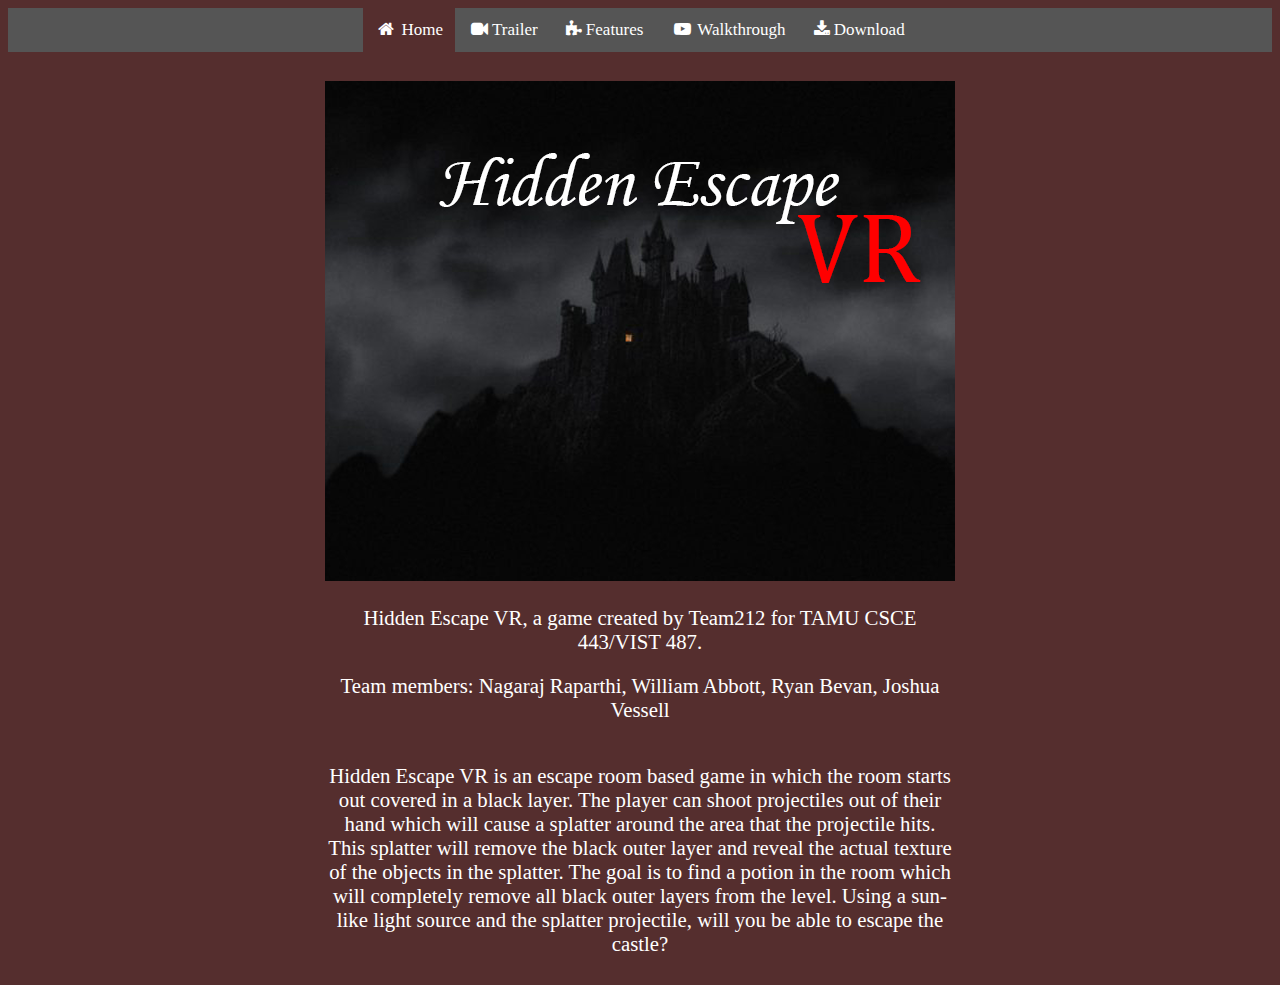
<file: index.html>
<!DOCTYPE html>
<html lang="en-US">
    <head>

        <link rel="stylesheet" href="index.css">
        <script src="index.js"></script>
        <link rel="stylesheet" href="https://cdnjs.cloudflare.com/ajax/libs/font-awesome/4.7.0/css/font-awesome.min.css">
        <title>Page Title</title>

    </head>
    <body>

        <div class="container">
            <div class="navbar">
                <a class="active" href="#" id="home" onclick="goHome()"><i class="fa fa-fw fa-home"></i> Home</a>
                <a href="#" id="pictures" onclick="goPictures()"><i class="fa fa-video-camera"></i> Trailer</a>
                <a href="#" id="gameplay" onclick="goGameplay()"><i class="fa fa-puzzle-piece"></i> Features</a>
                <a href="#" id="reviews" onclick="goReviews()"><i class="fa fa-fw fa-youtube-play"></i> Walkthrough</a>
				<a href="#" id="youtube" onclick="goYoutube()"><i class="fa fa-download"></i> Download</a>
            </div>
        </div>

        <div class="container">
            <div class="homeHeader">
                <p></p>
            </div>
        </div>

        <div class="container">
            <div class="homePicture">
                <img src="images/hiddenescapeVR.png" alt="Home Image">
            </div>
        </div>

        <div class="container">
            <div class="homeTextContainer">
                <p>Hidden Escape VR, a game created by Team212 for TAMU CSCE 443/VIST 487.</p>
				<p>Team members: Nagaraj Raparthi, William Abbott, Ryan Bevan, Joshua Vessell</p>
            </div>
        </div>   
		
		<div class="container">
            <div class="homeTextContainer">
                <p>Hidden Escape VR is an escape room based game in which the room starts out covered in a black layer. The player can shoot projectiles out of their hand which will cause a splatter around the area that the projectile hits. This splatter will remove the black outer layer and reveal the actual texture of the objects in the splatter. The goal is to find a potion in the room which will completely remove all black outer layers from the level. Using a sun-like light source and the splatter projectile, will you be able to escape the castle?</p>
            </div>
        </div>

    </body>
</html>
</file>
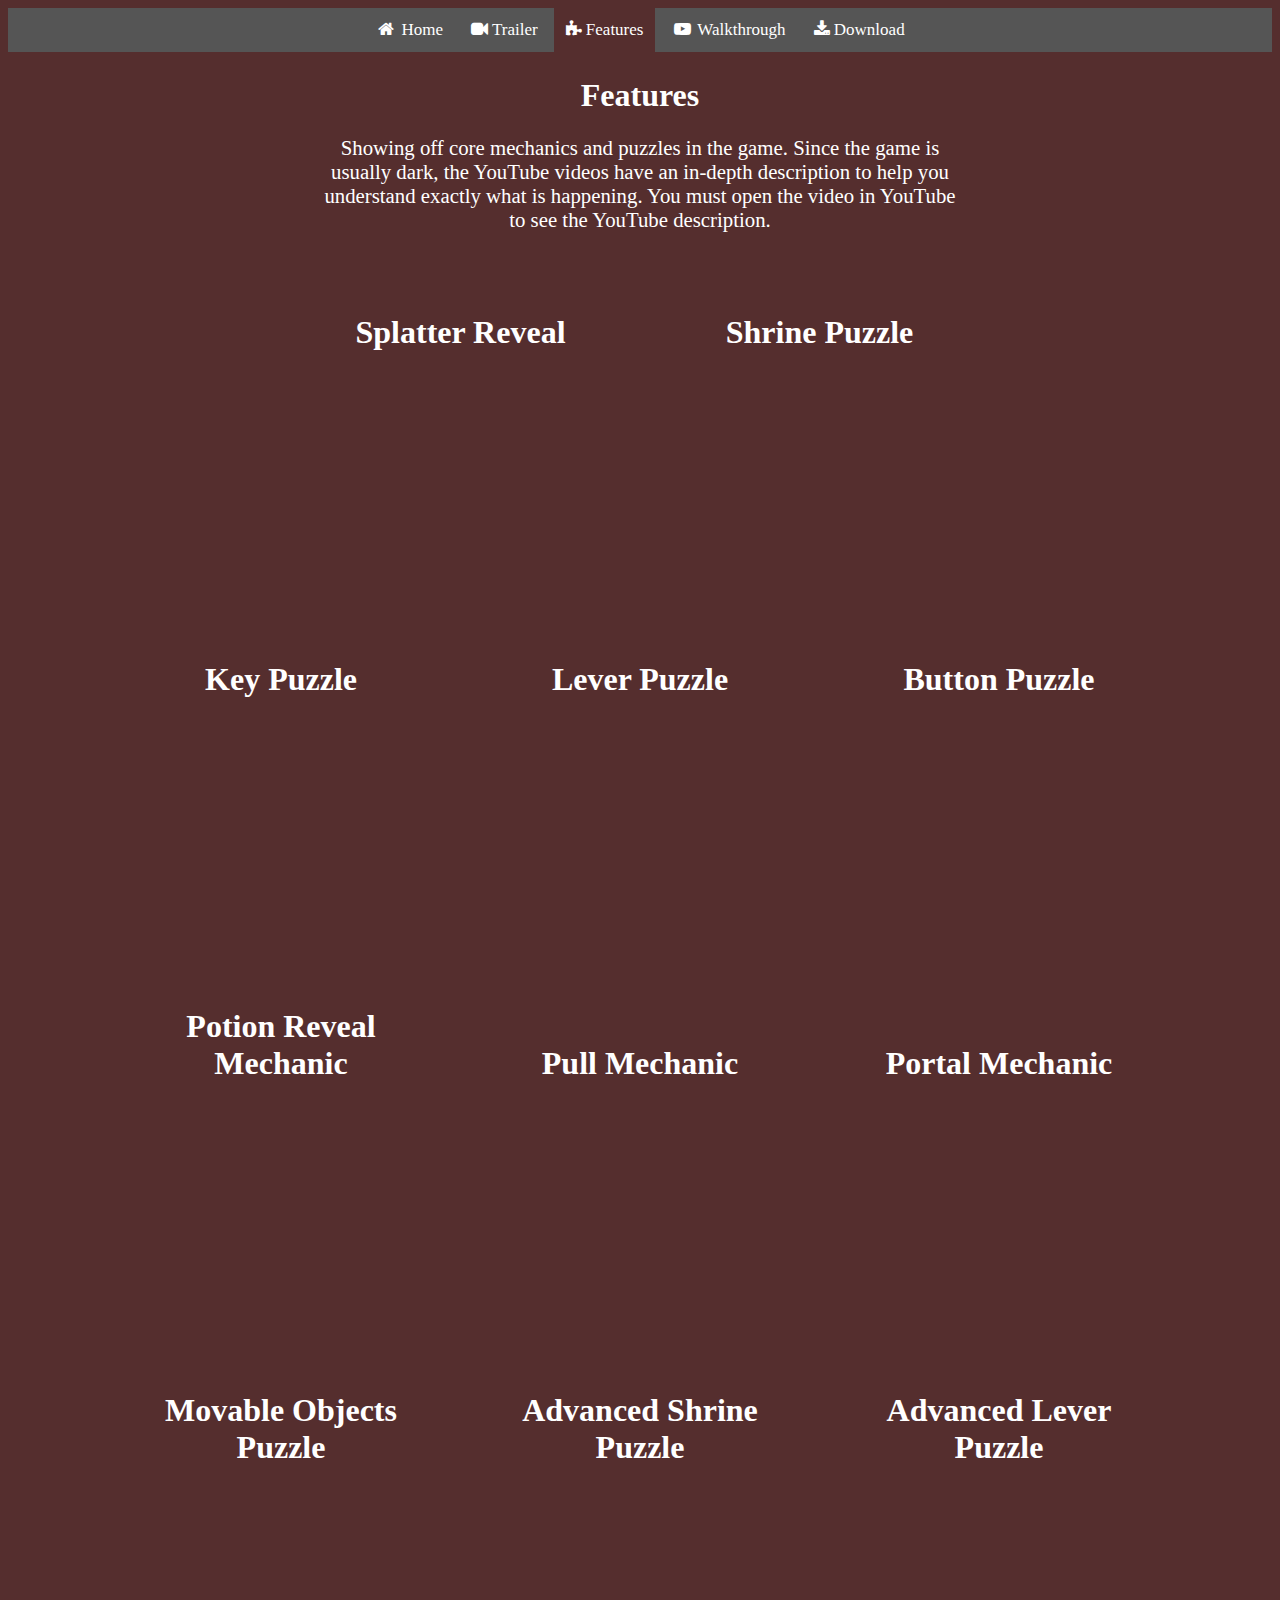
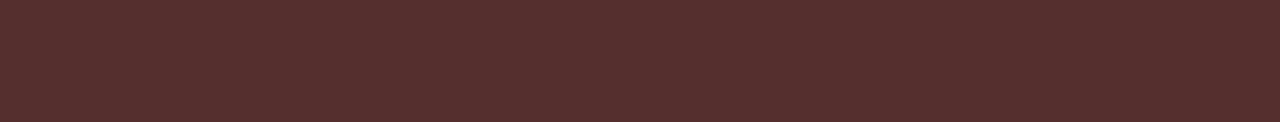
<file: gameplay.html>
<!DOCTYPE html>
<html lang="en-US">
    <head>

        <link rel="stylesheet" href="index.css">
        <script src="index.js"></script>
        <link rel="stylesheet" href="https://cdnjs.cloudflare.com/ajax/libs/font-awesome/4.7.0/css/font-awesome.min.css">
        <title>Page Title</title>

    </head>
    <body>

        <div class="container">
            <div class="navbar">
                <a href="#" id="home" onclick="goHome()"><i class="fa fa-fw fa-home"></i> Home</a>
                <a href="#" id="pictures" onclick="goPictures()"><i class="fa fa-video-camera"></i> Trailer</a>
                <a class="active" href="#" id="gameplay" onclick="goGameplay()"><i class="fa fa-puzzle-piece"></i> Features</a>
                <a href="#" id="reviews" onclick="goReviews()"><i class="fa fa-fw fa-youtube-play"></i> Walkthrough</a>
				<a href="#" id="youtube" onclick="goYoutube()"><i class="fa fa-download"></i> Download</a>
            </div>
        </div>
		
		<div class="container">
            <div class="homeHeader">
                <h1>Features</h1>
				<p>Showing off core mechanics and puzzles in the game. Since the game is usually dark, the YouTube videos have an in-depth description to help you understand exactly what is happening. You must open the video in YouTube to see the YouTube description.</p>
            </div>
        </div>
		
		<div class="container">
    
            <div class="containerPictures">
                <div class="pictureOne">
                    <h1 class="pictureOneHeader">Splatter Reveal</h1>
                    <iframe width="275" height="183" src="https://www.youtube.com/embed/CAEr_zlPB0g" frameborder="0" allow="accelerometer; autoplay; encrypted-media; gyroscope; picture-in-picture" allowfullscreen></iframe>
                </div>
            </div>

            <div class="containerPictures">
                <div class="pictureOne">
                    <h1 class="pictureOneHeader">Shrine Puzzle</h1>
                    <iframe width="275" height="183" src="https://www.youtube.com/embed/1LAlhjivvkY" frameborder="0" allow="accelerometer; autoplay; encrypted-media; gyroscope; picture-in-picture" allowfullscreen></iframe>
                </div>
            </div>
        </div>

        <div class="container">
            <div class="containerPictures">
                <div class="pictureOne">
                    <h1 class="pictureOneHeader">Key Puzzle</h1>
                    <iframe width="275" height="183" src="https://www.youtube.com/embed/6VWTTSIlyYs" frameborder="0" allow="accelerometer; autoplay; encrypted-media; gyroscope; picture-in-picture" allowfullscreen></iframe>
                </div>
            </div>
    
            <div class="containerPictures">
                <div class="pictureOne">
                    <h1 class="pictureOneHeader">Lever Puzzle</h1>
                    <iframe width="275" height="183" src="https://www.youtube.com/embed/RGVCUPLc60M" frameborder="0" allow="accelerometer; autoplay; encrypted-media; gyroscope; picture-in-picture" allowfullscreen></iframe>
                </div>
            </div>

            <div class="containerPictures">
                <div class="pictureOne">
                    <h1 class="pictureOneHeader">Button Puzzle</h1>
                    <iframe width="275" height="183" src="https://www.youtube.com/embed/wezx8KnTf_E" frameborder="0" allow="accelerometer; autoplay; encrypted-media; gyroscope; picture-in-picture" allowfullscreen></iframe>
                </div>
            </div>
        </div>
		
		<div class="container">
            <div class="containerPictures">
                <div class="pictureOne">
                    <h1 class="pictureOneHeader">Potion Reveal Mechanic</h1>
                    <iframe width="275" height="183" src="https://www.youtube.com/embed/ebutuoSfI3g" frameborder="0" allow="accelerometer; autoplay; encrypted-media; gyroscope; picture-in-picture" allowfullscreen></iframe>
                </div>
            </div>
    
            <div class="containerPictures">
                <div class="pictureOne">
                    <h1 class="pictureOneHeader">Pull Mechanic</h1>
                    <iframe width="275" height="183" src="https://www.youtube.com/embed/8xpwdk20iCI" frameborder="0" allow="accelerometer; autoplay; encrypted-media; gyroscope; picture-in-picture" allowfullscreen></iframe>
                </div>
            </div>

            <div class="containerPictures">
                <div class="pictureOne">
                    <h1 class="pictureOneHeader">Portal Mechanic</h1>
                    <iframe width="275" height="183" src="https://www.youtube.com/embed/wT3bZzhH9c8" frameborder="0" allow="accelerometer; autoplay; encrypted-media; gyroscope; picture-in-picture" allowfullscreen></iframe>
                </div>
            </div>
        </div>
		
		<div class="container">
            <div class="containerPictures">
                <div class="pictureOne">
                    <h1 class="pictureOneHeader">Movable Objects Puzzle</h1>
                    <iframe width="275" height="183" src="https://www.youtube.com/embed/xIKnDYlK7kQ" frameborder="0" allow="accelerometer; autoplay; encrypted-media; gyroscope; picture-in-picture" allowfullscreen></iframe>
                </div>
            </div>
    
            <div class="containerPictures">
                <div class="pictureOne">
                    <h1 class="pictureOneHeader">Advanced Shrine Puzzle</h1>
                    <iframe width="275" height="183" src="https://www.youtube.com/embed/wfU23G7hpoY" frameborder="0" allow="accelerometer; autoplay; encrypted-media; gyroscope; picture-in-picture" allowfullscreen></iframe>
                </div>
            </div>

            <div class="containerPictures">
                <div class="pictureOne">
                    <h1 class="pictureOneHeader">Advanced Lever Puzzle</h1>
                    <iframe width="275" height="183" src="https://www.youtube.com/embed/RQn-gRNIzLc" frameborder="0" allow="accelerometer; autoplay; encrypted-media; gyroscope; picture-in-picture" allowfullscreen></iframe>
                </div>
            </div>
        </div>

    </body>
</html>
</file>
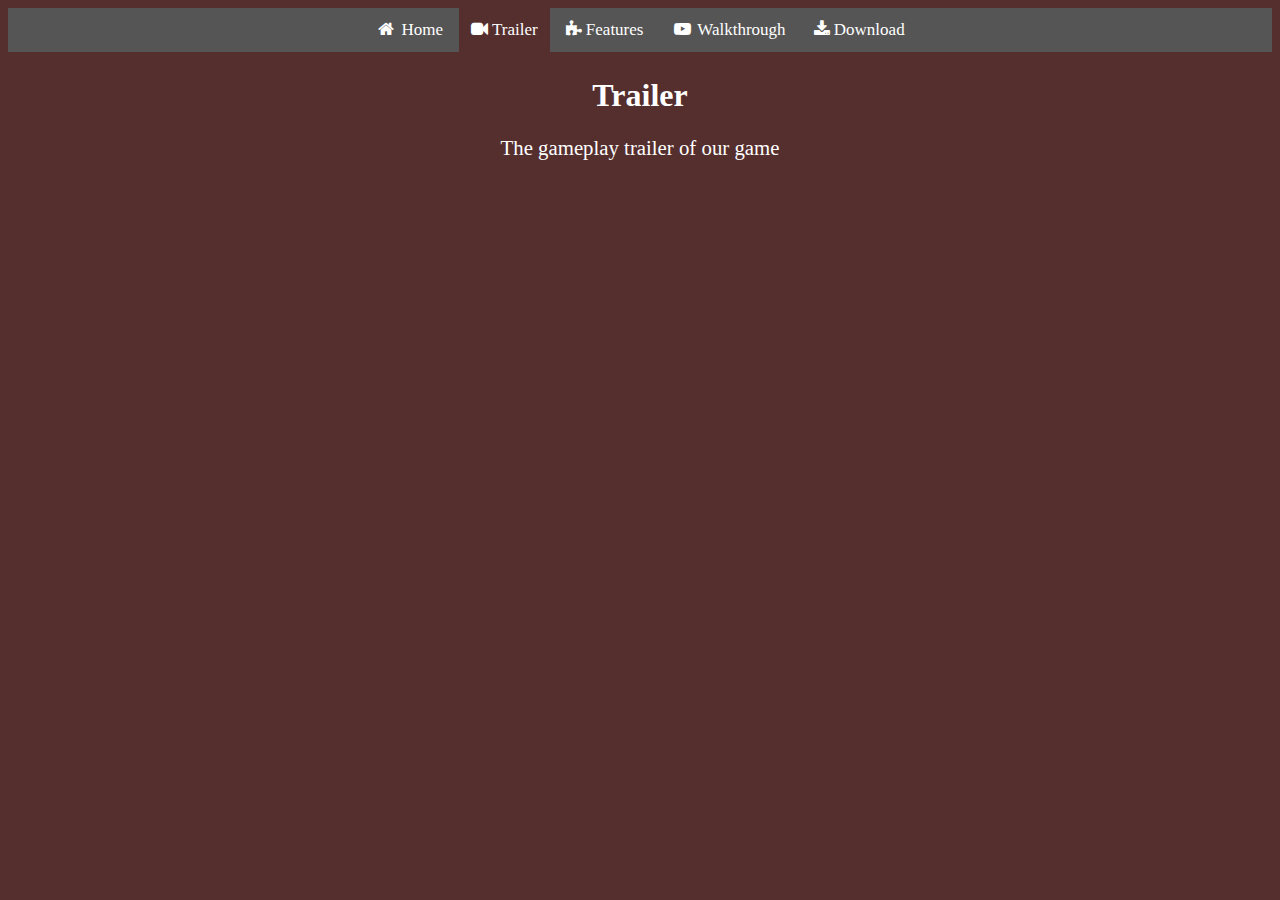
<file: pictures.html>
<!DOCTYPE html>
<html lang="en-US">
    <head>

        <link rel="stylesheet" href="index.css">
        <script src="index.js"></script>
        <link rel="stylesheet" href="https://cdnjs.cloudflare.com/ajax/libs/font-awesome/4.7.0/css/font-awesome.min.css">
        <title>Page Title</title>

    </head>
    <body>

        <div class="container">
            <div class="navbar">
                <a href="#" id="home" onclick="goHome()"><i class="fa fa-fw fa-home"></i> Home</a>
                <a class="active" href="#" id="pictures" onclick="goPictures()"><i class="fa fa-video-camera"></i> Trailer</a>
                <a href="#" id="gameplay" onclick="goGameplay()"><i class="fa fa-puzzle-piece"></i> Features</a>
                <a href="#" id="reviews" onclick="goReviews()"><i class="fa fa-fw fa-youtube-play"></i> Walkthrough</a>
				<a href="#" id="youtube" onclick="goYoutube()"><i class="fa fa-download"></i> Download</a>
            </div>
        </div>
		
		<div class="container">
            <div class="homeHeader">
                <h1>Trailer</h1>
				<p>The gameplay trailer of our game</p>
            </div>
        </div>
		
        <div class="container">
            <div class="homePicture">
                <iframe width="560" height="315" src="https://www.youtube.com/embed/k4mk8eTbEcA" frameborder="0" allow="accelerometer; autoplay; encrypted-media; gyroscope; picture-in-picture" allowfullscreen></iframe>
            </div>
        </div>
		

    </body>
</html>
</file>
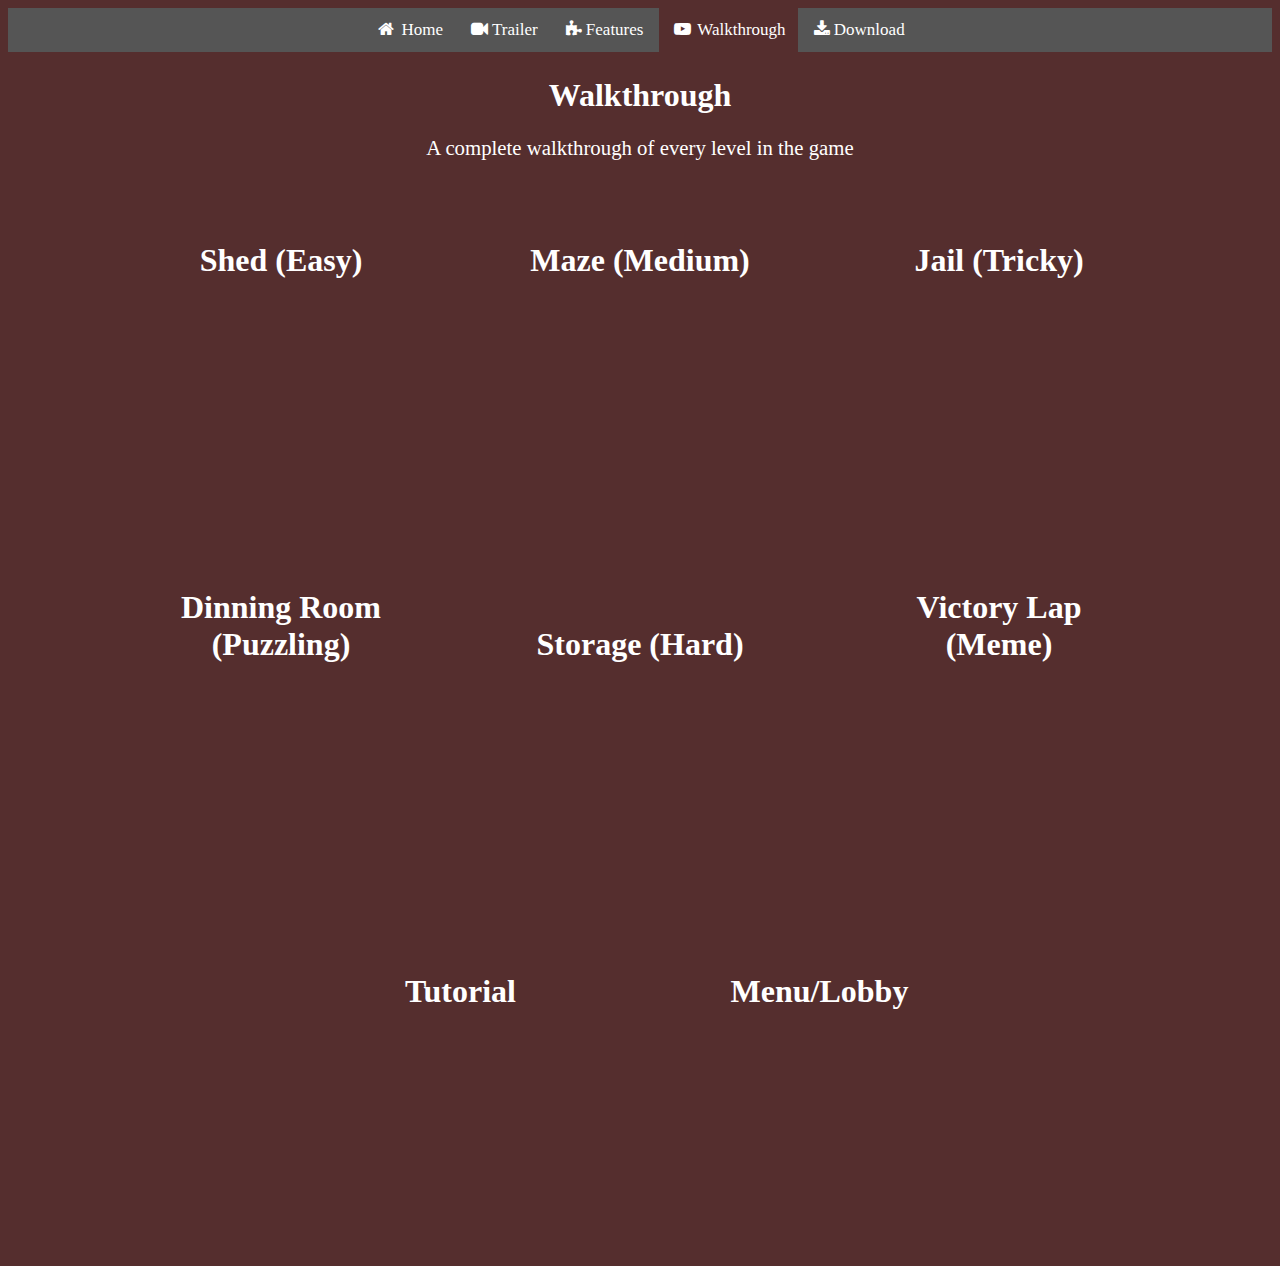
<file: reviews.html>
<!DOCTYPE html>
<html lang="en-US">
    <head>

        <link rel="stylesheet" href="index.css">
        <script src="index.js"></script>
        <link rel="stylesheet" href="https://cdnjs.cloudflare.com/ajax/libs/font-awesome/4.7.0/css/font-awesome.min.css">
        <title>Page Title</title>

    </head>
    <body>

        <div class="container">
            <div class="navbar">
                <a href="#" id="home" onclick="goHome()"><i class="fa fa-fw fa-home"></i> Home</a>
                <a href="#" id="pictures" onclick="goPictures()"><i class="fa fa-video-camera"></i> Trailer</a>
                <a href="#" id="gameplay" onclick="goGameplay()"><i class="fa fa-puzzle-piece"></i> Features</a>
                <a class="active" href="#" id="reviews" onclick="goReviews()"><i class="fa fa-fw fa-youtube-play"></i> Walkthrough</a>
				<a href="#" id="youtube" onclick="goYoutube()"><i class="fa fa-download"></i> Download</a>
            </div>
        </div>
		
		<div class="container">
            <div class="homeHeader">
                <h1>Walkthrough</h1>
				<p>A complete walkthrough of every level in the game</p>
            </div>
        </div>
		
		<div class="container">
            <div class="containerPictures">
                <div class="pictureOne">
                    <h1 class="pictureOneHeader">Shed (Easy)</h1>
                    <iframe width="275" height="183" src="https://www.youtube.com/embed/weDxr8awmEE" frameborder="0" allow="accelerometer; autoplay; encrypted-media; gyroscope; picture-in-picture" allowfullscreen></iframe>
                </div>
            </div>
    
            <div class="containerPictures">
                <div class="pictureOne">
                    <h1 class="pictureOneHeader">Maze (Medium)</h1>
                    <iframe width="275" height="183" src="https://www.youtube.com/embed/lzxqqUFZL3Y" frameborder="0" allow="accelerometer; autoplay; encrypted-media; gyroscope; picture-in-picture" allowfullscreen></iframe>
                </div>
            </div>

            <div class="containerPictures">
                <div class="pictureOne">
                    <h1 class="pictureOneHeader">Jail (Tricky)</h1>
                    <iframe width="275" height="183"  src="https://www.youtube.com/embed/dRFiczvH-iM" frameborder="0" allow="accelerometer; autoplay; encrypted-media; gyroscope; picture-in-picture" allowfullscreen></iframe>
                </div>
            </div>
        </div>

        <div class="container">
            <div class="containerPictures">
                <div class="pictureOne">
                    <h1 class="pictureOneHeader">Dinning Room (Puzzling)</h1>
                    <iframe width="275" height="183" src="https://www.youtube.com/embed/IJotJg-LuUM" frameborder="0" allow="accelerometer; autoplay; encrypted-media; gyroscope; picture-in-picture" allowfullscreen></iframe>
                </div>
            </div>
    
            <div class="containerPictures">
                <div class="pictureOne">
                    <h1 class="pictureOneHeader">Storage (Hard)</h1>
                    <iframe width="275" height="183" src="https://www.youtube.com/embed/eeoVT6t8rFw" frameborder="0" allow="accelerometer; autoplay; encrypted-media; gyroscope; picture-in-picture" allowfullscreen></iframe>
                </div>
            </div>

            <div class="containerPictures">
                <div class="pictureOne">
                    <h1 class="pictureOneHeader">Victory Lap (Meme)</h1>
                    <iframe width="275" height="183" src="https://www.youtube.com/embed/oF2WNMkd2GY" frameborder="0" allow="accelerometer; autoplay; encrypted-media; gyroscope; picture-in-picture" allowfullscreen></iframe>
                </div>
            </div>
        </div>
		
		<div class="container">
            <div class="containerPictures">
                <div class="pictureOne">
                    <h1 class="pictureOneHeader">Tutorial</h1>
					<iframe width="275" height="183" src="https://www.youtube.com/embed/QhXwpyWCAJ4" frameborder="0" allow="accelerometer; autoplay; encrypted-media; gyroscope; picture-in-picture" allowfullscreen></iframe>
                </div>
            </div>
    
            <div class="containerPictures">
                <div class="pictureOne">
                    <h1 class="pictureOneHeader">Menu/Lobby</h1>
                    <iframe width="275" height="183" src="https://www.youtube.com/embed/X3GrZ-qbnAU" frameborder="0" allow="accelerometer; autoplay; encrypted-media; gyroscope; picture-in-picture" allowfullscreen></iframe>
                </div>
            </div>
        </div>

    </body>
</html>
</file>
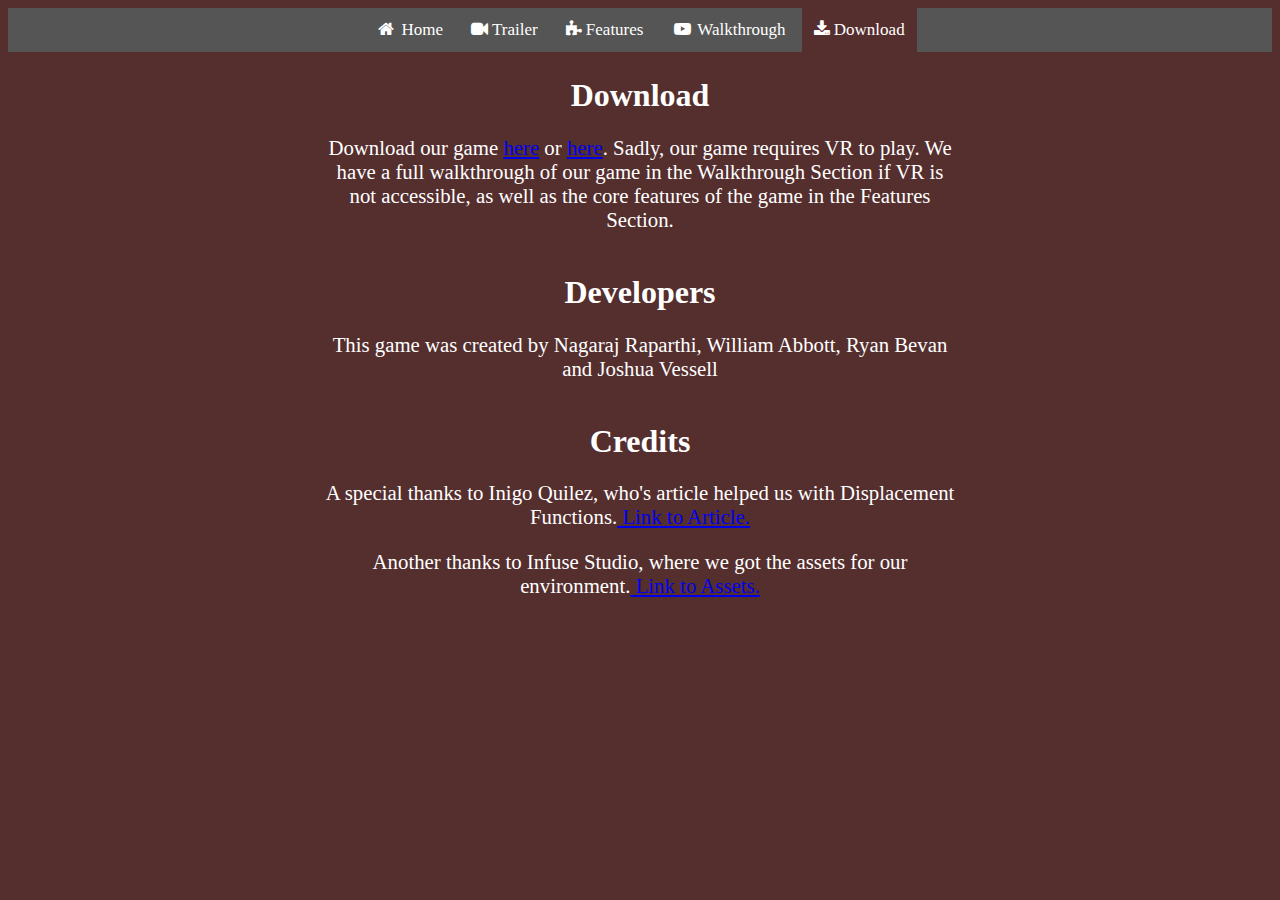
<file: youtube.html>
<!DOCTYPE html>
<html lang="en-US">
    <head>

        <link rel="stylesheet" href="index.css">
        <script src="index.js"></script>
        <link rel="stylesheet" href="https://cdnjs.cloudflare.com/ajax/libs/font-awesome/4.7.0/css/font-awesome.min.css">
        <title>Page Title</title>

    </head>
    <body>

        <div class="container">
            <div class="navbar">
                <a href="#" id="home" onclick="goHome()"><i class="fa fa-fw fa-home"></i> Home</a>
                <a href="#" id="pictures" onclick="goPictures()"><i class="fa fa-video-camera"></i> Trailer</a>
                <a href="#" id="gameplay" onclick="goGameplay()"><i class="fa fa-puzzle-piece"></i> Features</a>
                <a href="#" id="reviews" onclick="goReviews()"><i class="fa fa-fw fa-youtube-play"></"></i> Walkthrough</a>
                <a class="active" href="#" id="youtube" onclick="goYoutube()"><i class="fa fa-download"></i> Download</a>
            </div>
        </div>

		<div class="container">
            <div class="homeHeader">
                <h1>Download</h1>
				<p>
					Download our game <a href="https://www.dropbox.com/s/aafw01p84d25olq/HiddenEscapeVR.zip?dl=0" target="_blank"> here</a> or <a href="https://drive.google.com/a/tamu.edu/file/d/1MLnD6DOIU_Xx2fyGM4y9HQaBwmlIFlUF/view?usp=sharing" target="_blank"> here</a>. 
					Sadly, our game requires VR to play. We have a full walkthrough of our game in the Walkthrough Section if VR is not accessible, as well as the core features of the game in the Features Section.
				</p>
            </div>
        </div>
		<div class="container">
            <div class="homeHeader">
                <h1>Developers</h1>
				<p>
					This game was created by Nagaraj Raparthi, William Abbott, Ryan Bevan and Joshua Vessell
				</p>
            </div>
        </div>
		<div class="container">
            <div class="homeHeader">
                <h1>Credits</h1>
				<p>
					A special thanks to Inigo Quilez, who's article helped us with Displacement Functions.<a href="http://iquilezles.org/www/articles/distfunctions/distfunctions.htm" target="_blank"> Link to Article.</a>
				</p>
				<p>
					Another thanks to Infuse Studio, where we got the assets for our environment.<a href="https://www.unrealengine.com/marketplace/en-US/slug/a5b6a73fea5340bda9b8ac33d877c9e2" target="_blank"> Link to Assets.</a>
				</p>
            </div>
        </div>

    </body>
</html>
</file>
<file: index.css>
/* Style the navigation bar */
body{
    background-color: rgb(85, 46, 46);
    /* background-color: #34495E; */
}

.container {
    text-align: center; 
    color: white;
}

.containerPictures {
  display: inline-block;
  padding: 40px;
  text-align: center; 
  color: white;
}

p {
  font-size: 1.3em;
}

.pictureOneHeader {
  width: 275px;
  text-align: center;
}

.pictureOne {
  width: 275px;
  text-align: center;
}

.homeTextContainer {
  width: 50%;
  text-align: center; 
  display: inline-block;
}

.homeHeader {
  width: 50%;
  text-align: center; 
  display: inline-block;
}

.navbar {
    width: 100%;
    background-color: #555;
    overflow: auto;
    text-align: center;
    display: inline-block;
  }
  
  /* Navbar links */
  .navbar a {
    display: inline-block; 
    text-align: center;
    padding: 12px;
    color: white;
    text-decoration: none;
    font-size: 17px;
  }
  
  /* Navbar links on mouse-over */
  .navbar a:hover {
    background-color: #909497;
  }
  
  /* Current/active navbar link */
  .active {
    background-color: rgb(85, 46, 46);
  }
  
  /* Add responsiveness - will automatically display the navbar vertically instead of horizontally on screens less than 500 pixels */
  @media screen and (max-width: 500px) {
    .navbar a {
      float: none;
      display: block;
    }
  }
</file>
